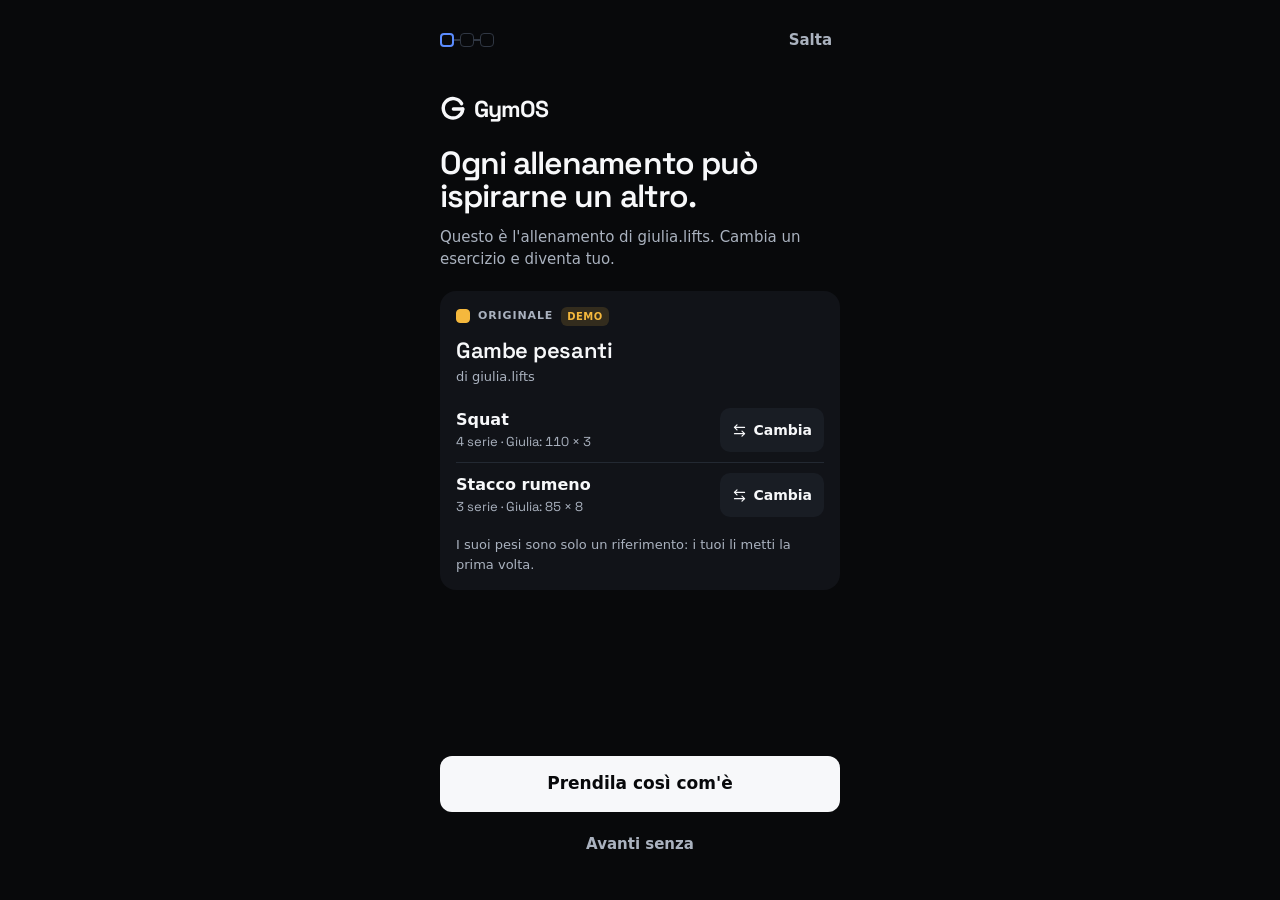
<file: index.html>
<!doctype html>
<html lang="it">
  <head>
    <meta charset="UTF-8" />
    <meta name="viewport" content="width=device-width, initial-scale=1, viewport-fit=cover" />
    <meta name="theme-color" content="#08090b" />
    <meta name="apple-mobile-web-app-capable" content="yes" />
    <meta name="mobile-web-app-capable" content="yes" />
    <meta name="apple-mobile-web-app-status-bar-style" content="black-translucent" />
    <meta name="apple-mobile-web-app-title" content="GymOS" />
    <link rel="manifest" href="/manifest.webmanifest" />
    <link rel="icon" type="image/png" href="/icons/icon-192.png" />
    <link rel="apple-touch-icon" href="/icons/apple-touch-icon.png" />
    <title>GymOS</title>
    <script type="module" crossorigin src="/assets/index-BiWQuwKq.js"></script>
    <link rel="stylesheet" crossorigin href="/assets/index-AlryF61O.css">
  </head>
  <body>
    <div id="root"></div>
  </body>
</html>
</file>
<file: assets/index-AlryF61O.css>
@font-face{font-family:Space Grotesk Variable;font-style:normal;font-display:swap;font-weight:300 700;src:url(/assets/space-grotesk-vietnamese-wght-normal-D0rl6rjA.woff2)format("woff2-variations");unicode-range:U+102-103,U+110-111,U+128-129,U+168-169,U+1A0-1A1,U+1AF-1B0,U+300-301,U+303-304,U+308-309,U+323,U+329,U+1EA0-1EF9,U+20AB}@font-face{font-family:Space Grotesk Variable;font-style:normal;font-display:swap;font-weight:300 700;src:url(/assets/space-grotesk-latin-ext-wght-normal-D9tNdqV9.woff2)format("woff2-variations");unicode-range:U+100-2BA,U+2BD-2C5,U+2C7-2CC,U+2CE-2D7,U+2DD-2FF,U+304,U+308,U+329,U+1D00-1DBF,U+1E00-1E9F,U+1EF2-1EFF,U+2020,U+20A0-20AB,U+20AD-20C0,U+2113,U+2C60-2C7F,U+A720-A7FF}@font-face{font-family:Space Grotesk Variable;font-style:normal;font-display:swap;font-weight:300 700;src:url(/assets/space-grotesk-latin-wght-normal-BhU9QXUp.woff2)format("woff2-variations");unicode-range:U+??,U+131,U+152-153,U+2BB-2BC,U+2C6,U+2DA,U+2DC,U+304,U+308,U+329,U+2000-206F,U+20AC,U+2122,U+2191,U+2193,U+2212,U+2215,U+FEFF,U+FFFD}@layer properties{@supports (((-webkit-hyphens:none)) and (not (margin-trim:block))) or ((-moz-orient:inline) and (not (color:rgb(from red r g b)))){*,:before,:after,::backdrop{--tw-translate-x:0;--tw-translate-y:0;--tw-translate-z:0;--tw-scale-x:1;--tw-scale-y:1;--tw-scale-z:1;--tw-rotate-x:initial;--tw-rotate-y:initial;--tw-rotate-z:initial;--tw-skew-x:initial;--tw-skew-y:initial;--tw-pan-x:initial;--tw-pan-y:initial;--tw-pinch-zoom:initial;--tw-scroll-snap-strictness:proximity;--tw-space-y-reverse:0;--tw-space-x-reverse:0;--tw-divide-y-reverse:0;--tw-border-style:solid;--tw-gradient-position:initial;--tw-gradient-from:#0000;--tw-gradient-via:#0000;--tw-gradient-to:#0000;--tw-gradient-stops:initial;--tw-gradient-via-stops:initial;--tw-gradient-from-position:0%;--tw-gradient-via-position:50%;--tw-gradient-to-position:100%;--tw-leading:initial;--tw-font-weight:initial;--tw-tracking:initial;--tw-shadow:0 0 #0000;--tw-shadow-color:initial;--tw-shadow-alpha:100%;--tw-inset-shadow:0 0 #0000;--tw-inset-shadow-color:initial;--tw-inset-shadow-alpha:100%;--tw-ring-color:initial;--tw-ring-shadow:0 0 #0000;--tw-inset-ring-color:initial;--tw-inset-ring-shadow:0 0 #0000;--tw-ring-inset:initial;--tw-ring-offset-width:0px;--tw-ring-offset-color:#fff;--tw-ring-offset-shadow:0 0 #0000;--tw-blur:initial;--tw-brightness:initial;--tw-contrast:initial;--tw-grayscale:initial;--tw-hue-rotate:initial;--tw-invert:initial;--tw-opacity:initial;--tw-saturate:initial;--tw-sepia:initial;--tw-drop-shadow:initial;--tw-drop-shadow-color:initial;--tw-drop-shadow-alpha:100%;--tw-drop-shadow-size:initial;--tw-backdrop-blur:initial;--tw-backdrop-brightness:initial;--tw-backdrop-contrast:initial;--tw-backdrop-grayscale:initial;--tw-backdrop-hue-rotate:initial;--tw-backdrop-invert:initial;--tw-backdrop-opacity:initial;--tw-backdrop-saturate:initial;--tw-backdrop-sepia:initial;--tw-duration:initial}}}@layer theme{:root,:host{--font-sans:-apple-system, BlinkMacSystemFont, "SF Pro Text", "Inter", system-ui, sans-serif;--font-mono:ui-monospace, SFMono-Regular, Menlo, Monaco, Consolas, "Liberation Mono", "Courier New", monospace;--color-black:#000;--color-white:#fff;--spacing:.25rem;--container-xs:20rem;--container-md:28rem;--container-xl:36rem;--container-3xl:48rem;--text-xs:.75rem;--text-xs--line-height:calc(1 / .75);--text-sm:.875rem;--text-sm--line-height:calc(1.25 / .875);--text-base:1rem;--text-base--line-height:calc(1.5 / 1);--text-lg:1.125rem;--text-lg--line-height:calc(1.75 / 1.125);--text-xl:1.25rem;--text-xl--line-height:calc(1.75 / 1.25);--text-2xl:1.5rem;--text-2xl--line-height:calc(2 / 1.5);--text-3xl:1.875rem;--text-3xl--line-height:calc(2.25 / 1.875);--font-weight-normal:400;--font-weight-medium:500;--font-weight-semibold:600;--font-weight-bold:700;--tracking-tight:-.025em;--tracking-normal:0em;--tracking-wider:.05em;--leading-tight:1.25;--leading-snug:1.375;--leading-relaxed:1.625;--radius-sm:.25rem;--radius-md:.375rem;--radius-lg:.5rem;--radius-xl:.75rem;--radius-2xl:1rem;--radius-3xl:1.5rem;--animate-pulse:pulse 2s cubic-bezier(.4, 0, .6, 1) infinite;--blur-xl:24px;--default-transition-duration:.15s;--default-transition-timing-function:cubic-bezier(.4, 0, .2, 1);--default-font-family:var(--font-sans);--default-mono-font-family:var(--font-mono);--color-bg:#08090b;--color-surface:#111318;--color-raised:#191d24;--color-line:#303743;--color-ink:#f7f8fa;--color-muted:#aab2bf;--color-faint:#8d97a6;--color-accent:#f7f8fa;--color-on-accent:#08090b;--color-signal:#5b8cff;--color-chart:#3a3f47;--color-pr:#f5b83d;--color-danger:#ff5c6c;--font-display:"Space Grotesk Variable", -apple-system, system-ui, sans-serif}}@layer base{*,:after,:before,::backdrop{box-sizing:border-box;border:0 solid;margin:0;padding:0}::file-selector-button{box-sizing:border-box;border:0 solid;margin:0;padding:0}html,:host{-webkit-text-size-adjust:100%;tab-size:4;line-height:1.5;font-family:var(--default-font-family,-apple-system, BlinkMacSystemFont, "Segoe UI", Roboto, "Helvetica Neue", "Noto Sans", Arial, sans-serif, "Apple Color Emoji", "Segoe UI Emoji", "Segoe UI Symbol", "Noto Color Emoji");font-feature-settings:var(--default-font-feature-settings,normal);font-variation-settings:var(--default-font-variation-settings,normal);-webkit-tap-highlight-color:transparent}hr{height:0;color:inherit;border-top-width:1px}abbr:where([title]){-webkit-text-decoration:underline dotted;text-decoration:underline dotted}h1,h2,h3,h4,h5,h6{font-size:inherit;font-weight:inherit}a{color:inherit;-webkit-text-decoration:inherit;-webkit-text-decoration:inherit;-webkit-text-decoration:inherit;-webkit-text-decoration:inherit;text-decoration:inherit}b,strong{font-weight:bolder}code,kbd,samp,pre{font-family:var(--default-mono-font-family,ui-monospace, SFMono-Regular, Menlo, Monaco, Consolas, "Liberation Mono", "Courier New", monospace);font-feature-settings:var(--default-mono-font-feature-settings,normal);font-variation-settings:var(--default-mono-font-variation-settings,normal);font-size:1em}small{font-size:80%}sub,sup{vertical-align:baseline;font-size:75%;line-height:0;position:relative}sub{bottom:-.25em}sup{top:-.5em}table{text-indent:0;border-color:inherit;border-collapse:collapse}:-moz-focusring:where(:not(iframe)){outline:auto}progress{vertical-align:baseline}summary{display:list-item}ol,ul,menu{list-style:none}img,svg,video,canvas,audio,iframe,embed,object{vertical-align:middle;display:block}img,video{max-width:100%;height:auto}button,input,select,optgroup,textarea{font:inherit;font-feature-settings:inherit;font-variation-settings:inherit;letter-spacing:inherit;color:inherit;opacity:1;background-color:#0000;border-radius:0}::file-selector-button{font:inherit;font-feature-settings:inherit;font-variation-settings:inherit;letter-spacing:inherit;color:inherit;opacity:1;background-color:#0000;border-radius:0}:where(select:is([multiple],[size])) optgroup{font-weight:bolder}:where(select:is([multiple],[size])) optgroup option{padding-inline-start:20px}::file-selector-button{margin-inline-end:4px}::placeholder{opacity:1}@supports (not ((-webkit-appearance:-apple-pay-button))) or (contain-intrinsic-size:1px){::placeholder{color:currentColor}@supports (color:color-mix(in lab, red, red)){::placeholder{color:color-mix(in oklab, currentcolor 50%, transparent)}}}textarea{resize:vertical}::-webkit-search-decoration{-webkit-appearance:none}::-webkit-date-and-time-value{min-height:1lh;text-align:inherit}::-webkit-datetime-edit{display:inline-flex}::-webkit-datetime-edit-fields-wrapper{padding:0}::-webkit-datetime-edit{padding-block:0}::-webkit-datetime-edit-year-field{padding-block:0}::-webkit-datetime-edit-month-field{padding-block:0}::-webkit-datetime-edit-day-field{padding-block:0}::-webkit-datetime-edit-hour-field{padding-block:0}::-webkit-datetime-edit-minute-field{padding-block:0}::-webkit-datetime-edit-second-field{padding-block:0}::-webkit-datetime-edit-millisecond-field{padding-block:0}::-webkit-datetime-edit-meridiem-field{padding-block:0}::-webkit-calendar-picker-indicator{line-height:1}:-moz-ui-invalid{box-shadow:none}button,input:where([type=button],[type=reset],[type=submit]){appearance:button}::file-selector-button{appearance:button}::-webkit-inner-spin-button{height:auto}::-webkit-outer-spin-button{height:auto}[hidden]:where(:not([hidden=until-found])){display:none!important}}@layer components;@layer utilities{.pointer-events-auto{pointer-events:auto}.pointer-events-none{pointer-events:none}.visible{visibility:visible}.absolute{position:absolute}.fixed{position:fixed}.relative{position:relative}.sticky{position:sticky}.inset-0{inset:0}.inset-x-0{inset-inline:0}.inset-x-2{inset-inline:calc(var(--spacing) * 2)}.inset-x-2\.5{inset-inline:calc(var(--spacing) * 2.5)}.inset-x-3{inset-inline:calc(var(--spacing) * 3)}.inset-x-6{inset-inline:calc(var(--spacing) * 6)}.inset-x-\[22\%\]{inset-inline:22%}.top-0{top:0}.top-0\.5{top:calc(var(--spacing) * .5)}.top-1{top:var(--spacing)}.top-1\/2{top:50%}.top-2{top:calc(var(--spacing) * 2)}.top-3{top:calc(var(--spacing) * 3)}.top-6{top:calc(var(--spacing) * 6)}.top-28{top:calc(var(--spacing) * 28)}.top-\[118px\]{top:118px}.top-\[max\(env\(safe-area-inset-top\)\,12px\)\]{top:max(env(safe-area-inset-top), 12px)}.-right-0\.5{right:calc(var(--spacing) * -.5)}.right-0{right:0}.right-0\.5{right:calc(var(--spacing) * .5)}.right-2{right:calc(var(--spacing) * 2)}.right-2\.5{right:calc(var(--spacing) * 2.5)}.right-3{right:calc(var(--spacing) * 3)}.-bottom-0\.5{bottom:calc(var(--spacing) * -.5)}.-bottom-px{bottom:-1px}.bottom-0{bottom:0}.bottom-2{bottom:calc(var(--spacing) * 2)}.bottom-2\.5{bottom:calc(var(--spacing) * 2.5)}.bottom-3{bottom:calc(var(--spacing) * 3)}.bottom-24{bottom:calc(var(--spacing) * 24)}.bottom-28{bottom:calc(var(--spacing) * 28)}.bottom-\[calc\(env\(safe-area-inset-bottom\)\+88px\)\]{bottom:calc(env(safe-area-inset-bottom) + 88px)}.left-0{left:0}.left-0\.5{left:calc(var(--spacing) * .5)}.left-1\/2{left:50%}.left-2{left:calc(var(--spacing) * 2)}.left-3{left:calc(var(--spacing) * 3)}.left-3\.5{left:calc(var(--spacing) * 3.5)}.left-4{left:calc(var(--spacing) * 4)}.z-30{z-index:30}.z-40{z-index:40}.z-50{z-index:50}.z-\[60\]{z-index:60}.z-\[70\]{z-index:70}.row-span-2{grid-row:span 2/span 2}.-mx-1{margin-inline:calc(var(--spacing) * -1)}.-mx-4{margin-inline:calc(var(--spacing) * -4)}.mx-3{margin-inline:calc(var(--spacing) * 3)}.mx-4{margin-inline:calc(var(--spacing) * 4)}.mx-auto{margin-inline:auto}.-my-1{margin-block:calc(var(--spacing) * -1)}.-mt-1{margin-top:calc(var(--spacing) * -1)}.-mt-2{margin-top:calc(var(--spacing) * -2)}.-mt-8{margin-top:calc(var(--spacing) * -8)}.-mt-9{margin-top:calc(var(--spacing) * -9)}.-mt-10{margin-top:calc(var(--spacing) * -10)}.mt-0{margin-top:0}.mt-0\.5{margin-top:calc(var(--spacing) * .5)}.mt-1{margin-top:var(--spacing)}.mt-1\.5{margin-top:calc(var(--spacing) * 1.5)}.mt-2{margin-top:calc(var(--spacing) * 2)}.mt-2\.5{margin-top:calc(var(--spacing) * 2.5)}.mt-3{margin-top:calc(var(--spacing) * 3)}.mt-4{margin-top:calc(var(--spacing) * 4)}.mt-5{margin-top:calc(var(--spacing) * 5)}.mt-6{margin-top:calc(var(--spacing) * 6)}.mt-7{margin-top:calc(var(--spacing) * 7)}.mt-8{margin-top:calc(var(--spacing) * 8)}.mt-10{margin-top:calc(var(--spacing) * 10)}.mt-auto{margin-top:auto}.-mr-2{margin-right:calc(var(--spacing) * -2)}.mr-1{margin-right:var(--spacing)}.mr-1\.5{margin-right:calc(var(--spacing) * 1.5)}.mb-1{margin-bottom:var(--spacing)}.mb-1\.5{margin-bottom:calc(var(--spacing) * 1.5)}.mb-2{margin-bottom:calc(var(--spacing) * 2)}.mb-2\.5{margin-bottom:calc(var(--spacing) * 2.5)}.mb-3{margin-bottom:calc(var(--spacing) * 3)}.mb-4{margin-bottom:calc(var(--spacing) * 4)}.mb-6{margin-bottom:calc(var(--spacing) * 6)}.-ml-1{margin-left:calc(var(--spacing) * -1)}.-ml-2{margin-left:calc(var(--spacing) * -2)}.ml-1{margin-left:var(--spacing)}.ml-1\.5{margin-left:calc(var(--spacing) * 1.5)}.ml-auto{margin-left:auto}.line-clamp-1{-webkit-line-clamp:1;-webkit-box-orient:vertical;display:-webkit-box;overflow:hidden}.line-clamp-2{-webkit-line-clamp:2;-webkit-box-orient:vertical;display:-webkit-box;overflow:hidden}.line-clamp-3{-webkit-line-clamp:3;-webkit-box-orient:vertical;display:-webkit-box;overflow:hidden}.line-clamp-5{-webkit-line-clamp:5;-webkit-box-orient:vertical;display:-webkit-box;overflow:hidden}.block{display:block}.flex{display:flex}.grid{display:grid}.hidden{display:none}.inline{display:inline}.inline-flex{display:inline-flex}.table{display:table}.aspect-\[4\/5\]{aspect-ratio:4/5}.aspect-\[5\/2\]{aspect-ratio:5/2}.aspect-\[9\/16\]{aspect-ratio:9/16}.aspect-square{aspect-ratio:1}.size-1\.5{width:calc(var(--spacing) * 1.5);height:calc(var(--spacing) * 1.5)}.size-2{width:calc(var(--spacing) * 2);height:calc(var(--spacing) * 2)}.size-2\.5{width:calc(var(--spacing) * 2.5);height:calc(var(--spacing) * 2.5)}.size-5{width:calc(var(--spacing) * 5);height:calc(var(--spacing) * 5)}.size-6{width:calc(var(--spacing) * 6);height:calc(var(--spacing) * 6)}.size-7{width:calc(var(--spacing) * 7);height:calc(var(--spacing) * 7)}.size-8{width:calc(var(--spacing) * 8);height:calc(var(--spacing) * 8)}.size-9{width:calc(var(--spacing) * 9);height:calc(var(--spacing) * 9)}.size-10{width:calc(var(--spacing) * 10);height:calc(var(--spacing) * 10)}.size-11{width:calc(var(--spacing) * 11);height:calc(var(--spacing) * 11)}.size-12{width:calc(var(--spacing) * 12);height:calc(var(--spacing) * 12)}.size-14{width:calc(var(--spacing) * 14);height:calc(var(--spacing) * 14)}.size-16{width:calc(var(--spacing) * 16);height:calc(var(--spacing) * 16)}.size-\[18px\]{width:18px;height:18px}.size-\[27px\]{width:27px;height:27px}.size-\[46px\]{width:46px;height:46px}.size-full{width:100%;height:100%}.h-0\.5{height:calc(var(--spacing) * .5)}.h-1{height:var(--spacing)}.h-1\.5{height:calc(var(--spacing) * 1.5)}.h-3{height:calc(var(--spacing) * 3)}.h-5{height:calc(var(--spacing) * 5)}.h-7{height:calc(var(--spacing) * 7)}.h-8{height:calc(var(--spacing) * 8)}.h-9{height:calc(var(--spacing) * 9)}.h-10{height:calc(var(--spacing) * 10)}.h-11{height:calc(var(--spacing) * 11)}.h-12{height:calc(var(--spacing) * 12)}.h-14{height:calc(var(--spacing) * 14)}.h-16{height:calc(var(--spacing) * 16)}.h-32{height:calc(var(--spacing) * 32)}.h-40{height:calc(var(--spacing) * 40)}.h-80{height:calc(var(--spacing) * 80)}.h-\[3px\]{height:3px}.h-\[18px\]{height:18px}.h-\[31px\]{height:31px}.h-\[58px\]{height:58px}.h-\[118px\]{height:118px}.h-\[176px\]{height:176px}.h-\[184px\]{height:184px}.h-auto{height:auto}.h-fit{height:fit-content}.h-full{height:100%}.max-h-80{max-height:calc(var(--spacing) * 80)}.max-h-\[50dvh\]{max-height:50dvh}.max-h-\[92dvh\]{max-height:92dvh}.max-h-full{max-height:100%}.min-h-11{min-height:calc(var(--spacing) * 11)}.min-h-12{min-height:calc(var(--spacing) * 12)}.min-h-14{min-height:calc(var(--spacing) * 14)}.min-h-16{min-height:calc(var(--spacing) * 16)}.min-h-\[76px\]{min-height:76px}.min-h-dvh{min-height:100dvh}.min-h-full{min-height:100%}.w-0\.5{width:calc(var(--spacing) * .5)}.w-1\/3{width:33.3333%}.w-2\/3{width:66.6667%}.w-9{width:calc(var(--spacing) * 9)}.w-10{width:calc(var(--spacing) * 10)}.w-11{width:calc(var(--spacing) * 11)}.w-12{width:calc(var(--spacing) * 12)}.w-24{width:calc(var(--spacing) * 24)}.w-28{width:calc(var(--spacing) * 28)}.w-36{width:calc(var(--spacing) * 36)}.w-44{width:calc(var(--spacing) * 44)}.w-64{width:calc(var(--spacing) * 64)}.w-\[3px\]{width:3px}.w-\[46\%\]{width:46%}.w-\[51px\]{width:51px}.w-\[63px\]{width:63px}.w-\[108px\]{width:108px}.w-\[128px\]{width:128px}.w-\[152px\]{width:152px}.w-\[220px\]{width:220px}.w-\[300px\]{width:300px}.w-\[calc\(100\%\+2rem\)\]{width:calc(100% + 2rem)}.w-\[calc\(100\%-2rem\)\]{width:calc(100% - 2rem)}.w-fit{width:fit-content}.w-full{width:100%}.max-w-3xl{max-width:var(--container-3xl)}.max-w-\[65\%\]{max-width:65%}.max-w-\[78\%\]{max-width:78%}.max-w-\[260px\]{max-width:260px}.max-w-\[1000px\]{max-width:1000px}.max-w-\[calc\(36rem-1\.5rem\)\]{max-width:34.5rem}.max-w-full{max-width:100%}.max-w-md{max-width:var(--container-md)}.max-w-xl{max-width:var(--container-xl)}.max-w-xs{max-width:var(--container-xs)}.min-w-0{min-width:0}.min-w-5{min-width:calc(var(--spacing) * 5)}.min-w-11{min-width:calc(var(--spacing) * 11)}.min-w-\[18px\]{min-width:18px}.flex-1{flex:1}.shrink-0{flex-shrink:0}.origin-left{transform-origin:0}.-translate-x-1\/2{--tw-translate-x:calc(calc(1 / 2 * 100%) * -1);translate:var(--tw-translate-x) var(--tw-translate-y)}.translate-x-5{--tw-translate-x:calc(var(--spacing) * 5);translate:var(--tw-translate-x) var(--tw-translate-y)}.-translate-y-1\/2{--tw-translate-y:calc(calc(1 / 2 * 100%) * -1);translate:var(--tw-translate-x) var(--tw-translate-y)}.scale-75{--tw-scale-x:75%;--tw-scale-y:75%;--tw-scale-z:75%;scale:var(--tw-scale-x) var(--tw-scale-y)}.transform{transform:var(--tw-rotate-x, ) var(--tw-rotate-y, ) var(--tw-rotate-z, ) var(--tw-skew-x, ) var(--tw-skew-y, )}.animate-pulse{animation:var(--animate-pulse)}.touch-pan-y{--tw-pan-y:pan-y;touch-action:var(--tw-pan-x, ) var(--tw-pan-y, ) var(--tw-pinch-zoom, )}.resize-none{resize:none}.snap-x{scroll-snap-type:x var(--tw-scroll-snap-strictness)}.snap-y{scroll-snap-type:y var(--tw-scroll-snap-strictness)}.snap-mandatory{--tw-scroll-snap-strictness:mandatory}.snap-center{scroll-snap-align:center}.snap-start{scroll-snap-align:start}.list-disc{list-style-type:disc}.grid-flow-row-dense{grid-auto-flow:dense}.grid-cols-1{grid-template-columns:repeat(1,minmax(0,1fr))}.grid-cols-2{grid-template-columns:repeat(2,minmax(0,1fr))}.grid-cols-3{grid-template-columns:repeat(3,minmax(0,1fr))}.grid-cols-4{grid-template-columns:repeat(4,minmax(0,1fr))}.grid-cols-6{grid-template-columns:repeat(6,minmax(0,1fr))}.grid-cols-7{grid-template-columns:repeat(7,minmax(0,1fr))}.grid-cols-\[1fr_1fr_auto\]{grid-template-columns:1fr 1fr auto}.grid-cols-\[1fr_auto\]{grid-template-columns:1fr auto}.grid-cols-\[2\.25rem_4\.25rem_1fr_1fr_3\.25rem\]{grid-template-columns:2.25rem 4.25rem 1fr 1fr 3.25rem}.grid-cols-\[auto_1fr\]{grid-template-columns:auto 1fr}.flex-col{flex-direction:column}.flex-wrap{flex-wrap:wrap}.place-items-center{place-items:center}.items-baseline{align-items:baseline}.items-center{align-items:center}.items-end{align-items:flex-end}.items-start{align-items:flex-start}.justify-between{justify-content:space-between}.justify-center{justify-content:center}.justify-start{justify-content:flex-start}.gap-0\.5{gap:calc(var(--spacing) * .5)}.gap-1{gap:var(--spacing)}.gap-1\.5{gap:calc(var(--spacing) * 1.5)}.gap-2{gap:calc(var(--spacing) * 2)}.gap-2\.5{gap:calc(var(--spacing) * 2.5)}.gap-3{gap:calc(var(--spacing) * 3)}.gap-3\.5{gap:calc(var(--spacing) * 3.5)}.gap-4{gap:calc(var(--spacing) * 4)}.gap-5{gap:calc(var(--spacing) * 5)}.gap-7{gap:calc(var(--spacing) * 7)}.gap-12{gap:calc(var(--spacing) * 12)}.gap-\[2px\]{gap:2px}:where(.space-y-0\.5>:not(:last-child)){--tw-space-y-reverse:0;margin-block-start:calc(calc(var(--spacing) * .5) * var(--tw-space-y-reverse));margin-block-end:calc(calc(var(--spacing) * .5) * calc(1 - var(--tw-space-y-reverse)))}:where(.space-y-1>:not(:last-child)){--tw-space-y-reverse:0;margin-block-start:calc(var(--spacing) * var(--tw-space-y-reverse));margin-block-end:calc(var(--spacing) * calc(1 - var(--tw-space-y-reverse)))}:where(.space-y-1\.5>:not(:last-child)){--tw-space-y-reverse:0;margin-block-start:calc(calc(var(--spacing) * 1.5) * var(--tw-space-y-reverse));margin-block-end:calc(calc(var(--spacing) * 1.5) * calc(1 - var(--tw-space-y-reverse)))}:where(.space-y-2>:not(:last-child)){--tw-space-y-reverse:0;margin-block-start:calc(calc(var(--spacing) * 2) * var(--tw-space-y-reverse));margin-block-end:calc(calc(var(--spacing) * 2) * calc(1 - var(--tw-space-y-reverse)))}:where(.space-y-2\.5>:not(:last-child)){--tw-space-y-reverse:0;margin-block-start:calc(calc(var(--spacing) * 2.5) * var(--tw-space-y-reverse));margin-block-end:calc(calc(var(--spacing) * 2.5) * calc(1 - var(--tw-space-y-reverse)))}:where(.space-y-3>:not(:last-child)){--tw-space-y-reverse:0;margin-block-start:calc(calc(var(--spacing) * 3) * var(--tw-space-y-reverse));margin-block-end:calc(calc(var(--spacing) * 3) * calc(1 - var(--tw-space-y-reverse)))}:where(.space-y-4>:not(:last-child)){--tw-space-y-reverse:0;margin-block-start:calc(calc(var(--spacing) * 4) * var(--tw-space-y-reverse));margin-block-end:calc(calc(var(--spacing) * 4) * calc(1 - var(--tw-space-y-reverse)))}.gap-x-4{column-gap:calc(var(--spacing) * 4)}:where(.-space-x-2>:not(:last-child)){--tw-space-x-reverse:0;margin-inline-start:calc(calc(var(--spacing) * -2) * var(--tw-space-x-reverse));margin-inline-end:calc(calc(var(--spacing) * -2) * calc(1 - var(--tw-space-x-reverse)))}.gap-y-1{row-gap:var(--spacing)}:where(.divide-y>:not(:last-child)){--tw-divide-y-reverse:0;border-bottom-style:var(--tw-border-style);border-top-style:var(--tw-border-style);border-top-width:calc(1px * var(--tw-divide-y-reverse));border-bottom-width:calc(1px * calc(1 - var(--tw-divide-y-reverse)))}:where(.divide-line\/60>:not(:last-child)){border-color:#30374399}@supports (color:color-mix(in lab, red, red)){:where(.divide-line\/60>:not(:last-child)){border-color:color-mix(in oklab, var(--color-line) 60%, transparent)}}.truncate{text-overflow:ellipsis;white-space:nowrap;overflow:hidden}.overflow-hidden{overflow:hidden}.overflow-x-auto{overflow-x:auto}.overflow-y-auto{overflow-y:auto}.rounded{border-radius:.25rem}.rounded-2xl{border-radius:var(--radius-2xl)}.rounded-3xl{border-radius:var(--radius-3xl)}.rounded-\[10px\]{border-radius:10px}.rounded-\[12px\]{border-radius:12px}.rounded-\[18px\]{border-radius:18px}.rounded-\[22px\]{border-radius:22px}.rounded-full{border-radius:2147483647px}.rounded-lg{border-radius:var(--radius-lg)}.rounded-md{border-radius:var(--radius-md)}.rounded-sm{border-radius:var(--radius-sm)}.rounded-xl{border-radius:var(--radius-xl)}.rounded-t-3xl{border-top-left-radius:var(--radius-3xl);border-top-right-radius:var(--radius-3xl)}.border{border-style:var(--tw-border-style);border-width:1px}.border-2{border-style:var(--tw-border-style);border-width:2px}.border-\[3px\]{border-style:var(--tw-border-style);border-width:3px}.border-t{border-top-style:var(--tw-border-style);border-top-width:1px}.border-b{border-bottom-style:var(--tw-border-style);border-bottom-width:1px}.border-l-\[3px\]{border-left-style:var(--tw-border-style);border-left-width:3px}.border-dashed{--tw-border-style:dashed;border-style:dashed}.border-line{border-color:var(--color-line)}.border-line\/60{border-color:#30374399}@supports (color:color-mix(in lab, red, red)){.border-line\/60{border-color:color-mix(in oklab, var(--color-line) 60%, transparent)}}.border-pr{border-color:var(--color-pr)}.border-surface{border-color:var(--color-surface)}.border-white{border-color:var(--color-white)}.border-white\/20{border-color:#fff3}@supports (color:color-mix(in lab, red, red)){.border-white\/20{border-color:color-mix(in oklab, var(--color-white) 20%, transparent)}}.bg-accent{background-color:var(--color-accent)}.bg-bg{background-color:var(--color-bg)}.bg-bg\/90{background-color:#08090be6}@supports (color:color-mix(in lab, red, red)){.bg-bg\/90{background-color:color-mix(in oklab, var(--color-bg) 90%, transparent)}}.bg-bg\/92{background-color:#08090beb}@supports (color:color-mix(in lab, red, red)){.bg-bg\/92{background-color:color-mix(in oklab, var(--color-bg) 92%, transparent)}}.bg-black{background-color:var(--color-black)}.bg-black\/40{background-color:#0006}@supports (color:color-mix(in lab, red, red)){.bg-black\/40{background-color:color-mix(in oklab, var(--color-black) 40%, transparent)}}.bg-black\/45{background-color:#00000073}@supports (color:color-mix(in lab, red, red)){.bg-black\/45{background-color:color-mix(in oklab, var(--color-black) 45%, transparent)}}.bg-black\/50{background-color:#00000080}@supports (color:color-mix(in lab, red, red)){.bg-black\/50{background-color:color-mix(in oklab, var(--color-black) 50%, transparent)}}.bg-black\/55{background-color:#0000008c}@supports (color:color-mix(in lab, red, red)){.bg-black\/55{background-color:color-mix(in oklab, var(--color-black) 55%, transparent)}}.bg-black\/60{background-color:#0009}@supports (color:color-mix(in lab, red, red)){.bg-black\/60{background-color:color-mix(in oklab, var(--color-black) 60%, transparent)}}.bg-black\/65{background-color:#000000a6}@supports (color:color-mix(in lab, red, red)){.bg-black\/65{background-color:color-mix(in oklab, var(--color-black) 65%, transparent)}}.bg-current{background-color:currentColor}.bg-danger{background-color:var(--color-danger)}.bg-danger\/10{background-color:#ff5c6c1a}@supports (color:color-mix(in lab, red, red)){.bg-danger\/10{background-color:color-mix(in oklab, var(--color-danger) 10%, transparent)}}.bg-danger\/15{background-color:#ff5c6c26}@supports (color:color-mix(in lab, red, red)){.bg-danger\/15{background-color:color-mix(in oklab, var(--color-danger) 15%, transparent)}}.bg-ink{background-color:var(--color-ink)}.bg-ink\/\[0\.06\]{background-color:#f7f8fa0f}@supports (color:color-mix(in lab, red, red)){.bg-ink\/\[0\.06\]{background-color:color-mix(in oklab, var(--color-ink) 6%, transparent)}}.bg-line{background-color:var(--color-line)}.bg-on-accent\/10{background-color:#08090b1a}@supports (color:color-mix(in lab, red, red)){.bg-on-accent\/10{background-color:color-mix(in oklab, var(--color-on-accent) 10%, transparent)}}.bg-pr{background-color:var(--color-pr)}.bg-pr\/12{background-color:#f5b83d1f}@supports (color:color-mix(in lab, red, red)){.bg-pr\/12{background-color:color-mix(in oklab, var(--color-pr) 12%, transparent)}}.bg-pr\/15{background-color:#f5b83d26}@supports (color:color-mix(in lab, red, red)){.bg-pr\/15{background-color:color-mix(in oklab, var(--color-pr) 15%, transparent)}}.bg-raised{background-color:var(--color-raised)}.bg-raised\/50{background-color:#191d2480}@supports (color:color-mix(in lab, red, red)){.bg-raised\/50{background-color:color-mix(in oklab, var(--color-raised) 50%, transparent)}}.bg-raised\/60{background-color:#191d2499}@supports (color:color-mix(in lab, red, red)){.bg-raised\/60{background-color:color-mix(in oklab, var(--color-raised) 60%, transparent)}}.bg-signal{background-color:var(--color-signal)}.bg-surface{background-color:var(--color-surface)}.bg-transparent{background-color:#0000}.bg-white{background-color:var(--color-white)}.bg-white\/15{background-color:#ffffff26}@supports (color:color-mix(in lab, red, red)){.bg-white\/15{background-color:color-mix(in oklab, var(--color-white) 15%, transparent)}}.bg-white\/30{background-color:#ffffff4d}@supports (color:color-mix(in lab, red, red)){.bg-white\/30{background-color:color-mix(in oklab, var(--color-white) 30%, transparent)}}.bg-white\/45{background-color:#ffffff73}@supports (color:color-mix(in lab, red, red)){.bg-white\/45{background-color:color-mix(in oklab, var(--color-white) 45%, transparent)}}.bg-white\/85{background-color:#ffffffd9}@supports (color:color-mix(in lab, red, red)){.bg-white\/85{background-color:color-mix(in oklab, var(--color-white) 85%, transparent)}}.bg-gradient-to-b{--tw-gradient-position:to bottom in oklab;background-image:linear-gradient(var(--tw-gradient-stops))}.bg-gradient-to-t{--tw-gradient-position:to top in oklab;background-image:linear-gradient(var(--tw-gradient-stops))}.from-black\/30{--tw-gradient-from:#0000004d}@supports (color:color-mix(in lab, red, red)){.from-black\/30{--tw-gradient-from:color-mix(in oklab, var(--color-black) 30%, transparent)}}.from-black\/30{--tw-gradient-stops:var(--tw-gradient-via-stops,var(--tw-gradient-position), var(--tw-gradient-from) var(--tw-gradient-from-position), var(--tw-gradient-to) var(--tw-gradient-to-position))}.from-black\/60{--tw-gradient-from:#0009}@supports (color:color-mix(in lab, red, red)){.from-black\/60{--tw-gradient-from:color-mix(in oklab, var(--color-black) 60%, transparent)}}.from-black\/60{--tw-gradient-stops:var(--tw-gradient-via-stops,var(--tw-gradient-position), var(--tw-gradient-from) var(--tw-gradient-from-position), var(--tw-gradient-to) var(--tw-gradient-to-position))}.from-black\/80{--tw-gradient-from:#000c}@supports (color:color-mix(in lab, red, red)){.from-black\/80{--tw-gradient-from:color-mix(in oklab, var(--color-black) 80%, transparent)}}.from-black\/80{--tw-gradient-stops:var(--tw-gradient-via-stops,var(--tw-gradient-position), var(--tw-gradient-from) var(--tw-gradient-from-position), var(--tw-gradient-to) var(--tw-gradient-to-position))}.from-transparent{--tw-gradient-from:transparent;--tw-gradient-stops:var(--tw-gradient-via-stops,var(--tw-gradient-position), var(--tw-gradient-from) var(--tw-gradient-from-position), var(--tw-gradient-to) var(--tw-gradient-to-position))}.via-transparent{--tw-gradient-via:transparent;--tw-gradient-via-stops:var(--tw-gradient-position), var(--tw-gradient-from) var(--tw-gradient-from-position), var(--tw-gradient-via) var(--tw-gradient-via-position), var(--tw-gradient-to) var(--tw-gradient-to-position);--tw-gradient-stops:var(--tw-gradient-via-stops)}.to-black\/75{--tw-gradient-to:#000000bf}@supports (color:color-mix(in lab, red, red)){.to-black\/75{--tw-gradient-to:color-mix(in oklab, var(--color-black) 75%, transparent)}}.to-black\/75{--tw-gradient-stops:var(--tw-gradient-via-stops,var(--tw-gradient-position), var(--tw-gradient-from) var(--tw-gradient-from-position), var(--tw-gradient-to) var(--tw-gradient-to-position))}.to-transparent{--tw-gradient-to:transparent;--tw-gradient-stops:var(--tw-gradient-via-stops,var(--tw-gradient-position), var(--tw-gradient-from) var(--tw-gradient-from-position), var(--tw-gradient-to) var(--tw-gradient-to-position))}.fill-faint{fill:var(--color-faint)}.fill-white{fill:var(--color-white)}.object-contain{object-fit:contain}.object-cover{object-fit:cover}.p-0{padding:0}.p-1{padding:var(--spacing)}.p-2\.5{padding:calc(var(--spacing) * 2.5)}.p-3{padding:calc(var(--spacing) * 3)}.p-3\.5{padding:calc(var(--spacing) * 3.5)}.p-4{padding:calc(var(--spacing) * 4)}.p-5{padding:calc(var(--spacing) * 5)}.p-6{padding:calc(var(--spacing) * 6)}.p-\[2px\]{padding:2px}.px-0{padding-inline:0}.px-1{padding-inline:var(--spacing)}.px-1\.5{padding-inline:calc(var(--spacing) * 1.5)}.px-2{padding-inline:calc(var(--spacing) * 2)}.px-2\.5{padding-inline:calc(var(--spacing) * 2.5)}.px-3{padding-inline:calc(var(--spacing) * 3)}.px-3\.5{padding-inline:calc(var(--spacing) * 3.5)}.px-4{padding-inline:calc(var(--spacing) * 4)}.px-5{padding-inline:calc(var(--spacing) * 5)}.px-6{padding-inline:calc(var(--spacing) * 6)}.px-8{padding-inline:calc(var(--spacing) * 8)}.py-0\.5{padding-block:calc(var(--spacing) * .5)}.py-1{padding-block:var(--spacing)}.py-1\.5{padding-block:calc(var(--spacing) * 1.5)}.py-2{padding-block:calc(var(--spacing) * 2)}.py-2\.5{padding-block:calc(var(--spacing) * 2.5)}.py-3{padding-block:calc(var(--spacing) * 3)}.py-3\.5{padding-block:calc(var(--spacing) * 3.5)}.py-6{padding-block:calc(var(--spacing) * 6)}.py-8{padding-block:calc(var(--spacing) * 8)}.py-10{padding-block:calc(var(--spacing) * 10)}.pt-1{padding-top:var(--spacing)}.pt-1\.5{padding-top:calc(var(--spacing) * 1.5)}.pt-2{padding-top:calc(var(--spacing) * 2)}.pt-3{padding-top:calc(var(--spacing) * 3)}.pt-4{padding-top:calc(var(--spacing) * 4)}.pt-5{padding-top:calc(var(--spacing) * 5)}.pt-6{padding-top:calc(var(--spacing) * 6)}.pt-12{padding-top:calc(var(--spacing) * 12)}.pt-16{padding-top:calc(var(--spacing) * 16)}.pr-1{padding-right:var(--spacing)}.pr-3\.5{padding-right:calc(var(--spacing) * 3.5)}.pb-1{padding-bottom:var(--spacing)}.pb-1\.5{padding-bottom:calc(var(--spacing) * 1.5)}.pb-2{padding-bottom:calc(var(--spacing) * 2)}.pb-3{padding-bottom:calc(var(--spacing) * 3)}.pb-4{padding-bottom:calc(var(--spacing) * 4)}.pb-5{padding-bottom:calc(var(--spacing) * 5)}.pb-6{padding-bottom:calc(var(--spacing) * 6)}.pb-7{padding-bottom:calc(var(--spacing) * 7)}.pb-8{padding-bottom:calc(var(--spacing) * 8)}.pb-40{padding-bottom:calc(var(--spacing) * 40)}.pl-1\.5{padding-left:calc(var(--spacing) * 1.5)}.pl-3{padding-left:calc(var(--spacing) * 3)}.pl-5{padding-left:calc(var(--spacing) * 5)}.pl-10{padding-left:calc(var(--spacing) * 10)}.pl-11{padding-left:calc(var(--spacing) * 11)}.text-center{text-align:center}.text-left{text-align:left}.text-right{text-align:right}.font-display{font-family:var(--font-display)}.font-sans{font-family:var(--font-sans)}.text-2xl{font-size:var(--text-2xl);line-height:var(--tw-leading,var(--text-2xl--line-height))}.text-3xl{font-size:var(--text-3xl);line-height:var(--tw-leading,var(--text-3xl--line-height))}.text-lg{font-size:var(--text-lg);line-height:var(--tw-leading,var(--text-lg--line-height))}.text-sm{font-size:var(--text-sm);line-height:var(--tw-leading,var(--text-sm--line-height))}.text-xl{font-size:var(--text-xl);line-height:var(--tw-leading,var(--text-xl--line-height))}.text-xs{font-size:var(--text-xs);line-height:var(--tw-leading,var(--text-xs--line-height))}.text-\[10\.5px\]{font-size:10.5px}.text-\[10px\]{font-size:10px}.text-\[11\.5px\]{font-size:11.5px}.text-\[11px\]{font-size:11px}.text-\[12\.5px\]{font-size:12.5px}.text-\[12px\]{font-size:12px}.text-\[13\.5px\]{font-size:13.5px}.text-\[13px\]{font-size:13px}.text-\[14\.5px\]{font-size:14.5px}.text-\[14px\]{font-size:14px}.text-\[15px\]{font-size:15px}.text-\[16px\]{font-size:16px}.text-\[17px\]{font-size:17px}.text-\[18px\]{font-size:18px}.text-\[19px\]{font-size:19px}.text-\[20px\]{font-size:20px}.text-\[22px\]{font-size:22px}.text-\[23px\]{font-size:23px}.text-\[24px\]{font-size:24px}.text-\[26px\]{font-size:26px}.text-\[28px\]{font-size:28px}.text-\[30px\]{font-size:30px}.text-\[32px\]{font-size:32px}.text-\[44px\]{font-size:44px}.leading-\[1\.05\]{--tw-leading:1.05;line-height:1.05}.leading-none{--tw-leading:1;line-height:1}.leading-relaxed{--tw-leading:var(--leading-relaxed);line-height:var(--leading-relaxed)}.leading-snug{--tw-leading:var(--leading-snug);line-height:var(--leading-snug)}.leading-tight{--tw-leading:var(--leading-tight);line-height:var(--leading-tight)}.font-bold{--tw-font-weight:var(--font-weight-bold);font-weight:var(--font-weight-bold)}.font-medium{--tw-font-weight:var(--font-weight-medium);font-weight:var(--font-weight-medium)}.font-normal{--tw-font-weight:var(--font-weight-normal);font-weight:var(--font-weight-normal)}.font-semibold{--tw-font-weight:var(--font-weight-semibold);font-weight:var(--font-weight-semibold)}.tracking-\[-0\.02em\]{--tw-tracking:-.02em;letter-spacing:-.02em}.tracking-\[-0\.03em\]{--tw-tracking:-.03em;letter-spacing:-.03em}.tracking-\[-0\.04em\]{--tw-tracking:-.04em;letter-spacing:-.04em}.tracking-\[0\.4em\]{--tw-tracking:.4em;letter-spacing:.4em}.tracking-\[0\.08em\]{--tw-tracking:.08em;letter-spacing:.08em}.tracking-\[0\.12em\]{--tw-tracking:.12em;letter-spacing:.12em}.tracking-\[0\.14em\]{--tw-tracking:.14em;letter-spacing:.14em}.tracking-normal{--tw-tracking:var(--tracking-normal);letter-spacing:var(--tracking-normal)}.tracking-tight{--tw-tracking:var(--tracking-tight);letter-spacing:var(--tracking-tight)}.tracking-wider{--tw-tracking:var(--tracking-wider);letter-spacing:var(--tracking-wider)}.break-words{overflow-wrap:break-word}.whitespace-nowrap{white-space:nowrap}.whitespace-pre-line{white-space:pre-line}.text-\[\#f7f8fa\]{color:#f7f8fa}.text-bg{color:var(--color-bg)}.text-black{color:var(--color-black)}.text-danger{color:var(--color-danger)}.text-faint{color:var(--color-faint)}.text-faint\/60{color:#8d97a699}@supports (color:color-mix(in lab, red, red)){.text-faint\/60{color:color-mix(in oklab, var(--color-faint) 60%, transparent)}}.text-ink{color:var(--color-ink)}.text-ink\/80{color:#f7f8facc}@supports (color:color-mix(in lab, red, red)){.text-ink\/80{color:color-mix(in oklab, var(--color-ink) 80%, transparent)}}.text-ink\/85{color:#f7f8fad9}@supports (color:color-mix(in lab, red, red)){.text-ink\/85{color:color-mix(in oklab, var(--color-ink) 85%, transparent)}}.text-ink\/90{color:#f7f8fae6}@supports (color:color-mix(in lab, red, red)){.text-ink\/90{color:color-mix(in oklab, var(--color-ink) 90%, transparent)}}.text-muted{color:var(--color-muted)}.text-on-accent{color:var(--color-on-accent)}.text-pr{color:var(--color-pr)}.text-signal{color:var(--color-signal)}.text-white{color:var(--color-white)}.text-white\/70{color:#ffffffb3}@supports (color:color-mix(in lab, red, red)){.text-white\/70{color:color-mix(in oklab, var(--color-white) 70%, transparent)}}.text-white\/80{color:#fffc}@supports (color:color-mix(in lab, red, red)){.text-white\/80{color:color-mix(in oklab, var(--color-white) 80%, transparent)}}.capitalize{text-transform:capitalize}.uppercase{text-transform:uppercase}.italic{font-style:italic}.underline{text-decoration-line:underline}.underline-offset-2{text-underline-offset:2px}.underline-offset-4{text-underline-offset:4px}.accent-\[var\(--color-accent\)\]{accent-color:var(--color-accent)}.opacity-40{opacity:.4}.opacity-45{opacity:.45}.opacity-60{opacity:.6}.opacity-70{opacity:.7}.opacity-100{opacity:1}.shadow{--tw-shadow:0 1px 3px 0 var(--tw-shadow-color,#0000001a), 0 1px 2px -1px var(--tw-shadow-color,#0000001a);box-shadow:var(--tw-inset-shadow), var(--tw-inset-ring-shadow), var(--tw-ring-offset-shadow), var(--tw-ring-shadow), var(--tw-shadow)}.shadow-lg{--tw-shadow:0 10px 15px -3px var(--tw-shadow-color,#0000001a), 0 4px 6px -4px var(--tw-shadow-color,#0000001a);box-shadow:var(--tw-inset-shadow), var(--tw-inset-ring-shadow), var(--tw-ring-offset-shadow), var(--tw-ring-shadow), var(--tw-shadow)}.shadow-sm{--tw-shadow:0 1px 3px 0 var(--tw-shadow-color,#0000001a), 0 1px 2px -1px var(--tw-shadow-color,#0000001a);box-shadow:var(--tw-inset-shadow), var(--tw-inset-ring-shadow), var(--tw-ring-offset-shadow), var(--tw-ring-shadow), var(--tw-shadow)}.ring,.ring-1{--tw-ring-shadow:var(--tw-ring-inset, ) 0 0 0 calc(1px + var(--tw-ring-offset-width)) var(--tw-ring-color,currentcolor);box-shadow:var(--tw-inset-shadow), var(--tw-inset-ring-shadow), var(--tw-ring-offset-shadow), var(--tw-ring-shadow), var(--tw-shadow)}.ring-2{--tw-ring-shadow:var(--tw-ring-inset, ) 0 0 0 calc(2px + var(--tw-ring-offset-width)) var(--tw-ring-color,currentcolor);box-shadow:var(--tw-inset-shadow), var(--tw-inset-ring-shadow), var(--tw-ring-offset-shadow), var(--tw-ring-shadow), var(--tw-shadow)}.ring-4{--tw-ring-shadow:var(--tw-ring-inset, ) 0 0 0 calc(4px + var(--tw-ring-offset-width)) var(--tw-ring-color,currentcolor);box-shadow:var(--tw-inset-shadow), var(--tw-inset-ring-shadow), var(--tw-ring-offset-shadow), var(--tw-ring-shadow), var(--tw-shadow)}.shadow-black\/40{--tw-shadow-color:#0006}@supports (color:color-mix(in lab, red, red)){.shadow-black\/40{--tw-shadow-color:color-mix(in oklab, color-mix(in oklab, var(--color-black) 40%, transparent) var(--tw-shadow-alpha), transparent)}}.shadow-black\/60{--tw-shadow-color:#0009}@supports (color:color-mix(in lab, red, red)){.shadow-black\/60{--tw-shadow-color:color-mix(in oklab, color-mix(in oklab, var(--color-black) 60%, transparent) var(--tw-shadow-alpha), transparent)}}.ring-bg{--tw-ring-color:var(--color-bg)}.ring-ink{--tw-ring-color:var(--color-ink)}.ring-ink\/30{--tw-ring-color:#f7f8fa4d}@supports (color:color-mix(in lab, red, red)){.ring-ink\/30{--tw-ring-color:color-mix(in oklab, var(--color-ink) 30%, transparent)}}.ring-ink\/40{--tw-ring-color:#f7f8fa66}@supports (color:color-mix(in lab, red, red)){.ring-ink\/40{--tw-ring-color:color-mix(in oklab, var(--color-ink) 40%, transparent)}}.ring-line{--tw-ring-color:var(--color-line)}.ring-signal\/40{--tw-ring-color:#5b8cff66}@supports (color:color-mix(in lab, red, red)){.ring-signal\/40{--tw-ring-color:color-mix(in oklab, var(--color-signal) 40%, transparent)}}.ring-signal\/60{--tw-ring-color:#5b8cff99}@supports (color:color-mix(in lab, red, red)){.ring-signal\/60{--tw-ring-color:color-mix(in oklab, var(--color-signal) 60%, transparent)}}.ring-surface{--tw-ring-color:var(--color-surface)}.drop-shadow{--tw-drop-shadow-size:drop-shadow(0 1px 2px var(--tw-drop-shadow-color,#0000001a)) drop-shadow(0 1px 1px var(--tw-drop-shadow-color,#0000000f));--tw-drop-shadow:drop-shadow(0 1px 2px #0000001a) drop-shadow(0 1px 1px #0000000f);filter:var(--tw-blur, ) var(--tw-brightness, ) var(--tw-contrast, ) var(--tw-grayscale, ) var(--tw-hue-rotate, ) var(--tw-invert, ) var(--tw-saturate, ) var(--tw-sepia, ) var(--tw-drop-shadow, )}.filter{filter:var(--tw-blur, ) var(--tw-brightness, ) var(--tw-contrast, ) var(--tw-grayscale, ) var(--tw-hue-rotate, ) var(--tw-invert, ) var(--tw-saturate, ) var(--tw-sepia, ) var(--tw-drop-shadow, )}.backdrop-blur-\[2px\]{--tw-backdrop-blur:blur(2px);-webkit-backdrop-filter:var(--tw-backdrop-blur, ) var(--tw-backdrop-brightness, ) var(--tw-backdrop-contrast, ) var(--tw-backdrop-grayscale, ) var(--tw-backdrop-hue-rotate, ) var(--tw-backdrop-invert, ) var(--tw-backdrop-opacity, ) var(--tw-backdrop-saturate, ) var(--tw-backdrop-sepia, );backdrop-filter:var(--tw-backdrop-blur, ) var(--tw-backdrop-brightness, ) var(--tw-backdrop-contrast, ) var(--tw-backdrop-grayscale, ) var(--tw-backdrop-hue-rotate, ) var(--tw-backdrop-invert, ) var(--tw-backdrop-opacity, ) var(--tw-backdrop-saturate, ) var(--tw-backdrop-sepia, )}.backdrop-blur-xl{--tw-backdrop-blur:blur(var(--blur-xl));-webkit-backdrop-filter:var(--tw-backdrop-blur, ) var(--tw-backdrop-brightness, ) var(--tw-backdrop-contrast, ) var(--tw-backdrop-grayscale, ) var(--tw-backdrop-hue-rotate, ) var(--tw-backdrop-invert, ) var(--tw-backdrop-opacity, ) var(--tw-backdrop-saturate, ) var(--tw-backdrop-sepia, );backdrop-filter:var(--tw-backdrop-blur, ) var(--tw-backdrop-brightness, ) var(--tw-backdrop-contrast, ) var(--tw-backdrop-grayscale, ) var(--tw-backdrop-hue-rotate, ) var(--tw-backdrop-invert, ) var(--tw-backdrop-opacity, ) var(--tw-backdrop-saturate, ) var(--tw-backdrop-sepia, )}.transition{transition-property:color,background-color,border-color,outline-color,text-decoration-color,fill,stroke,--tw-gradient-from,--tw-gradient-via,--tw-gradient-to,opacity,box-shadow,transform,translate,scale,rotate,filter,-webkit-backdrop-filter,backdrop-filter,display,content-visibility,overlay,pointer-events;transition-timing-function:var(--tw-ease,var(--default-transition-timing-function));transition-duration:var(--tw-duration,var(--default-transition-duration))}.transition-\[width\]{transition-property:width;transition-timing-function:var(--tw-ease,var(--default-transition-timing-function));transition-duration:var(--tw-duration,var(--default-transition-duration))}.transition-colors{transition-property:color,background-color,border-color,outline-color,text-decoration-color,fill,stroke,--tw-gradient-from,--tw-gradient-via,--tw-gradient-to;transition-timing-function:var(--tw-ease,var(--default-transition-timing-function));transition-duration:var(--tw-duration,var(--default-transition-duration))}.transition-opacity{transition-property:opacity;transition-timing-function:var(--tw-ease,var(--default-transition-timing-function));transition-duration:var(--tw-duration,var(--default-transition-duration))}.transition-transform{transition-property:transform,translate,scale,rotate;transition-timing-function:var(--tw-ease,var(--default-transition-timing-function));transition-duration:var(--tw-duration,var(--default-transition-duration))}.duration-300{--tw-duration:.3s;transition-duration:.3s}.outline-none{--tw-outline-style:none;outline-style:none}.select-none{-webkit-user-select:none;user-select:none}.ring-inset{--tw-ring-inset:inset}.placeholder\:text-faint::placeholder{color:var(--color-faint)}.placeholder\:text-white\/40::placeholder{color:#fff6}@supports (color:color-mix(in lab, red, red)){.placeholder\:text-white\/40::placeholder{color:color-mix(in oklab, var(--color-white) 40%, transparent)}}.first\:mt-0:first-child{margin-top:0}.first-of-type\:border-0:first-of-type{border-style:var(--tw-border-style);border-width:0}@media (hover:hover){.hover\:underline:hover{text-decoration-line:underline}}.focus\:ring-2:focus{--tw-ring-shadow:var(--tw-ring-inset, ) 0 0 0 calc(2px + var(--tw-ring-offset-width)) var(--tw-ring-color,currentcolor);box-shadow:var(--tw-inset-shadow), var(--tw-inset-ring-shadow), var(--tw-ring-offset-shadow), var(--tw-ring-shadow), var(--tw-shadow)}.focus\:ring-ink\/30:focus{--tw-ring-color:#f7f8fa4d}@supports (color:color-mix(in lab, red, red)){.focus\:ring-ink\/30:focus{--tw-ring-color:color-mix(in oklab, var(--color-ink) 30%, transparent)}}.disabled\:opacity-30:disabled{opacity:.3}.disabled\:opacity-40:disabled{opacity:.4}@media (width>=40rem){.sm\:mx-0{margin-inline:0}.sm\:my-4{margin-block:calc(var(--spacing) * 4)}.sm\:hidden{display:none}.sm\:h-\[calc\(100\%-2rem\)\]{height:calc(100% - 2rem)}.sm\:w-full{width:100%}.sm\:grid-cols-2{grid-template-columns:repeat(2,minmax(0,1fr))}.sm\:items-center{align-items:center}.sm\:rounded-2xl{border-radius:var(--radius-2xl)}.sm\:rounded-3xl{border-radius:var(--radius-3xl)}.sm\:pb-4{padding-bottom:calc(var(--spacing) * 4)}}@media (width>=64rem){.lg\:inset-y-0{inset-block:0}.lg\:right-auto{right:auto}.lg\:bottom-6{bottom:calc(var(--spacing) * 6)}.lg\:left-\[244px\]{left:244px}.lg\:mx-0{margin-inline:0}.lg\:-mt-7{margin-top:calc(var(--spacing) * -7)}.lg\:block{display:block}.lg\:flex{display:flex}.lg\:grid{display:grid}.lg\:hidden{display:none}.lg\:aspect-\[7\/2\]{aspect-ratio:7/2}.lg\:size-auto{width:auto;height:auto}.lg\:h-12{height:calc(var(--spacing) * 12)}.lg\:w-\[176px\]{width:176px}.lg\:w-\[244px\]{width:244px}.lg\:max-w-\[935px\]{max-width:935px}.lg\:max-w-md{max-width:var(--container-md)}.lg\:max-w-none{max-width:none}.lg\:flex-none{flex:none}.lg\:grid-cols-2{grid-template-columns:repeat(2,minmax(0,1fr))}.lg\:flex-col{flex-direction:column}.lg\:flex-row{flex-direction:row}.lg\:items-start{align-items:flex-start}.lg\:items-stretch{align-items:stretch}.lg\:justify-start{justify-content:flex-start}.lg\:gap-1{gap:var(--spacing)}.lg\:gap-4{gap:calc(var(--spacing) * 4)}.lg\:gap-8{gap:calc(var(--spacing) * 8)}.lg\:rounded-xl{border-radius:var(--radius-xl)}.lg\:border-t-0{border-top-style:var(--tw-border-style);border-top-width:0}.lg\:border-r{border-right-style:var(--tw-border-style);border-right-width:1px}.lg\:bg-transparent{background-color:#0000}.lg\:px-3{padding-inline:calc(var(--spacing) * 3)}.lg\:px-8{padding-inline:calc(var(--spacing) * 8)}.lg\:pt-7{padding-top:calc(var(--spacing) * 7)}.lg\:pb-0{padding-bottom:0}.lg\:pl-\[244px\]{padding-left:244px}.lg\:text-\[15px\]{font-size:15px}.lg\:font-medium{--tw-font-weight:var(--font-weight-medium);font-weight:var(--font-weight-medium)}.lg\:font-semibold{--tw-font-weight:var(--font-weight-semibold);font-weight:var(--font-weight-semibold)}.lg\:text-current{color:currentColor}.lg\:text-ink\/80{color:#f7f8facc}@supports (color:color-mix(in lab, red, red)){.lg\:text-ink\/80{color:color-mix(in oklab, var(--color-ink) 80%, transparent)}}@media (hover:hover){.lg\:hover\:bg-surface:hover{background-color:var(--color-surface)}}}@media (width>=80rem){.xl\:block{display:block}}@media (pointer:fine){@media (hover:hover){:is(:where(.group):hover .pointer-fine\:group-hover\:grid){display:grid}}}.\[\&_h2\]\:text-base h2{font-size:var(--text-base);line-height:var(--tw-leading,var(--text-base--line-height))}.\[\&_h2\]\:font-bold h2{--tw-font-weight:var(--font-weight-bold);font-weight:var(--font-weight-bold)}.\[\&\>button\]\:w-full>button{width:100%}}html,body,#root{min-height:100%}html{background:var(--color-bg);--lightningcss-light: ;--lightningcss-dark:initial;color-scheme:dark}body{background:var(--color-bg);color:var(--color-ink);font-family:var(--font-sans);-webkit-font-smoothing:antialiased;-webkit-tap-highlight-color:transparent;overscroll-behavior-y:none;-webkit-text-size-adjust:100%;-moz-text-size-adjust:100%;text-size-adjust:100%;margin:0}button,a,[role=button]{-webkit-user-select:none;user-select:none;touch-action:manipulation}input,textarea,select{font-size:16px}.num{font-family:var(--font-display);font-variant-numeric:tabular-nums lining-nums}.track{align-items:center;display:flex}.track-node{border:1px solid var(--color-line);background:var(--color-bg);border-radius:4px;flex:none;width:14px;height:14px;transition:background-color .16s cubic-bezier(.2,.8,.2,1),border-color .16s}.track-node.done{background:var(--color-ink);border-color:var(--color-ink)}.track-node.live{border:2px solid var(--color-signal)}.track-node.gold{background:var(--color-pr);border-color:var(--color-pr)}.track-link{background:var(--color-line);flex:1 1 0;min-width:6px;max-width:28px;height:2px}.track-link.done{background:var(--color-signal)}.pt-safe{padding-top:max(env(safe-area-inset-top), 12px)}.pb-safe{padding-bottom:max(env(safe-area-inset-bottom), 12px)}.pb-nav{padding-bottom:calc(env(safe-area-inset-bottom) + 96px)}.above-nav{bottom:calc(env(safe-area-inset-bottom) + 76px)}.no-scrollbar::-webkit-scrollbar{display:none}.no-scrollbar{scrollbar-width:none}.press{transition:transform .12s ease-out,background-color .15s,opacity .15s}.press:active{transform:scale(.97)}.story-ring{background:var(--color-signal)}@keyframes rise{0%{opacity:0;transform:translateY(6px)}to{opacity:1;transform:none}}.rise{animation:.22s cubic-bezier(.2,.8,.2,1) both rise}@keyframes sheet{0%{transform:translateY(100%)}to{transform:none}}.sheet{animation:.26s cubic-bezier(.2,.8,.2,1) both sheet}@keyframes burst{0%{opacity:0;transform:translate(-50%,-50%)scale(.4)}25%{opacity:.95;transform:translate(-50%,-50%)scale(1.1)}70%{opacity:.95;transform:translate(-50%,-50%)scale(1)}to{opacity:0;transform:translate(-50%,-50%)scale(1)}}@keyframes lift{0%{opacity:0;transform:translate(-50%,-20%)scale(.5)rotate(-14deg)}30%{opacity:.95;transform:translate(-50%,-50%)scale(1.1)rotate(0)}50%{transform:translate(-50%,-68%)scale(1)}70%{opacity:.95;transform:translate(-50%,-55%)scale(1)}to{opacity:0;transform:translate(-50%,-75%)scale(1)}}.lift-burst{filter:drop-shadow(0 4px 20px #0006);animation:.9s cubic-bezier(.2,.8,.2,1) both lift}@keyframes pop{0%{transform:scale(1)}40%{transform:scale(1.28)}to{transform:scale(1)}}.pop{animation:.32s cubic-bezier(.2,.8,.2,1) pop}@keyframes fill{0%{transform:scaleX(0)}to{transform:scaleX(1)}}@media (hover:hover){.hoverable:hover{background:var(--color-raised)}}@media (prefers-reduced-motion:reduce){*,:before,:after{transition-duration:1ms!important;animation-duration:1ms!important}}@property --tw-translate-x{syntax:"*";inherits:false;initial-value:0}@property --tw-translate-y{syntax:"*";inherits:false;initial-value:0}@property --tw-translate-z{syntax:"*";inherits:false;initial-value:0}@property --tw-scale-x{syntax:"*";inherits:false;initial-value:1}@property --tw-scale-y{syntax:"*";inherits:false;initial-value:1}@property --tw-scale-z{syntax:"*";inherits:false;initial-value:1}@property --tw-rotate-x{syntax:"*";inherits:false}@property --tw-rotate-y{syntax:"*";inherits:false}@property --tw-rotate-z{syntax:"*";inherits:false}@property --tw-skew-x{syntax:"*";inherits:false}@property --tw-skew-y{syntax:"*";inherits:false}@property --tw-pan-x{syntax:"*";inherits:false}@property --tw-pan-y{syntax:"*";inherits:false}@property --tw-pinch-zoom{syntax:"*";inherits:false}@property --tw-scroll-snap-strictness{syntax:"*";inherits:false;initial-value:proximity}@property --tw-space-y-reverse{syntax:"*";inherits:false;initial-value:0}@property --tw-space-x-reverse{syntax:"*";inherits:false;initial-value:0}@property --tw-divide-y-reverse{syntax:"*";inherits:false;initial-value:0}@property --tw-border-style{syntax:"*";inherits:false;initial-value:solid}@property --tw-gradient-position{syntax:"*";inherits:false}@property --tw-gradient-from{syntax:"<color>";inherits:false;initial-value:#0000}@property --tw-gradient-via{syntax:"<color>";inherits:false;initial-value:#0000}@property --tw-gradient-to{syntax:"<color>";inherits:false;initial-value:#0000}@property --tw-gradient-stops{syntax:"*";inherits:false}@property --tw-gradient-via-stops{syntax:"*";inherits:false}@property --tw-gradient-from-position{syntax:"<length-percentage>";inherits:false;initial-value:0%}@property --tw-gradient-via-position{syntax:"<length-percentage>";inherits:false;initial-value:50%}@property --tw-gradient-to-position{syntax:"<length-percentage>";inherits:false;initial-value:100%}@property --tw-leading{syntax:"*";inherits:false}@property --tw-font-weight{syntax:"*";inherits:false}@property --tw-tracking{syntax:"*";inherits:false}@property --tw-shadow{syntax:"*";inherits:false;initial-value:0 0 #0000}@property --tw-shadow-color{syntax:"*";inherits:false}@property --tw-shadow-alpha{syntax:"<percentage>";inherits:false;initial-value:100%}@property --tw-inset-shadow{syntax:"*";inherits:false;initial-value:0 0 #0000}@property --tw-inset-shadow-color{syntax:"*";inherits:false}@property --tw-inset-shadow-alpha{syntax:"<percentage>";inherits:false;initial-value:100%}@property --tw-ring-color{syntax:"*";inherits:false}@property --tw-ring-shadow{syntax:"*";inherits:false;initial-value:0 0 #0000}@property --tw-inset-ring-color{syntax:"*";inherits:false}@property --tw-inset-ring-shadow{syntax:"*";inherits:false;initial-value:0 0 #0000}@property --tw-ring-inset{syntax:"*";inherits:false}@property --tw-ring-offset-width{syntax:"<length>";inherits:false;initial-value:0}@property --tw-ring-offset-color{syntax:"*";inherits:false;initial-value:#fff}@property --tw-ring-offset-shadow{syntax:"*";inherits:false;initial-value:0 0 #0000}@property --tw-blur{syntax:"*";inherits:false}@property --tw-brightness{syntax:"*";inherits:false}@property --tw-contrast{syntax:"*";inherits:false}@property --tw-grayscale{syntax:"*";inherits:false}@property --tw-hue-rotate{syntax:"*";inherits:false}@property --tw-invert{syntax:"*";inherits:false}@property --tw-opacity{syntax:"*";inherits:false}@property --tw-saturate{syntax:"*";inherits:false}@property --tw-sepia{syntax:"*";inherits:false}@property --tw-drop-shadow{syntax:"*";inherits:false}@property --tw-drop-shadow-color{syntax:"*";inherits:false}@property --tw-drop-shadow-alpha{syntax:"<percentage>";inherits:false;initial-value:100%}@property --tw-drop-shadow-size{syntax:"*";inherits:false}@property --tw-backdrop-blur{syntax:"*";inherits:false}@property --tw-backdrop-brightness{syntax:"*";inherits:false}@property --tw-backdrop-contrast{syntax:"*";inherits:false}@property --tw-backdrop-grayscale{syntax:"*";inherits:false}@property --tw-backdrop-hue-rotate{syntax:"*";inherits:false}@property --tw-backdrop-invert{syntax:"*";inherits:false}@property --tw-backdrop-opacity{syntax:"*";inherits:false}@property --tw-backdrop-saturate{syntax:"*";inherits:false}@property --tw-backdrop-sepia{syntax:"*";inherits:false}@property --tw-duration{syntax:"*";inherits:false}@keyframes pulse{50%{opacity:.5}}
</file>
